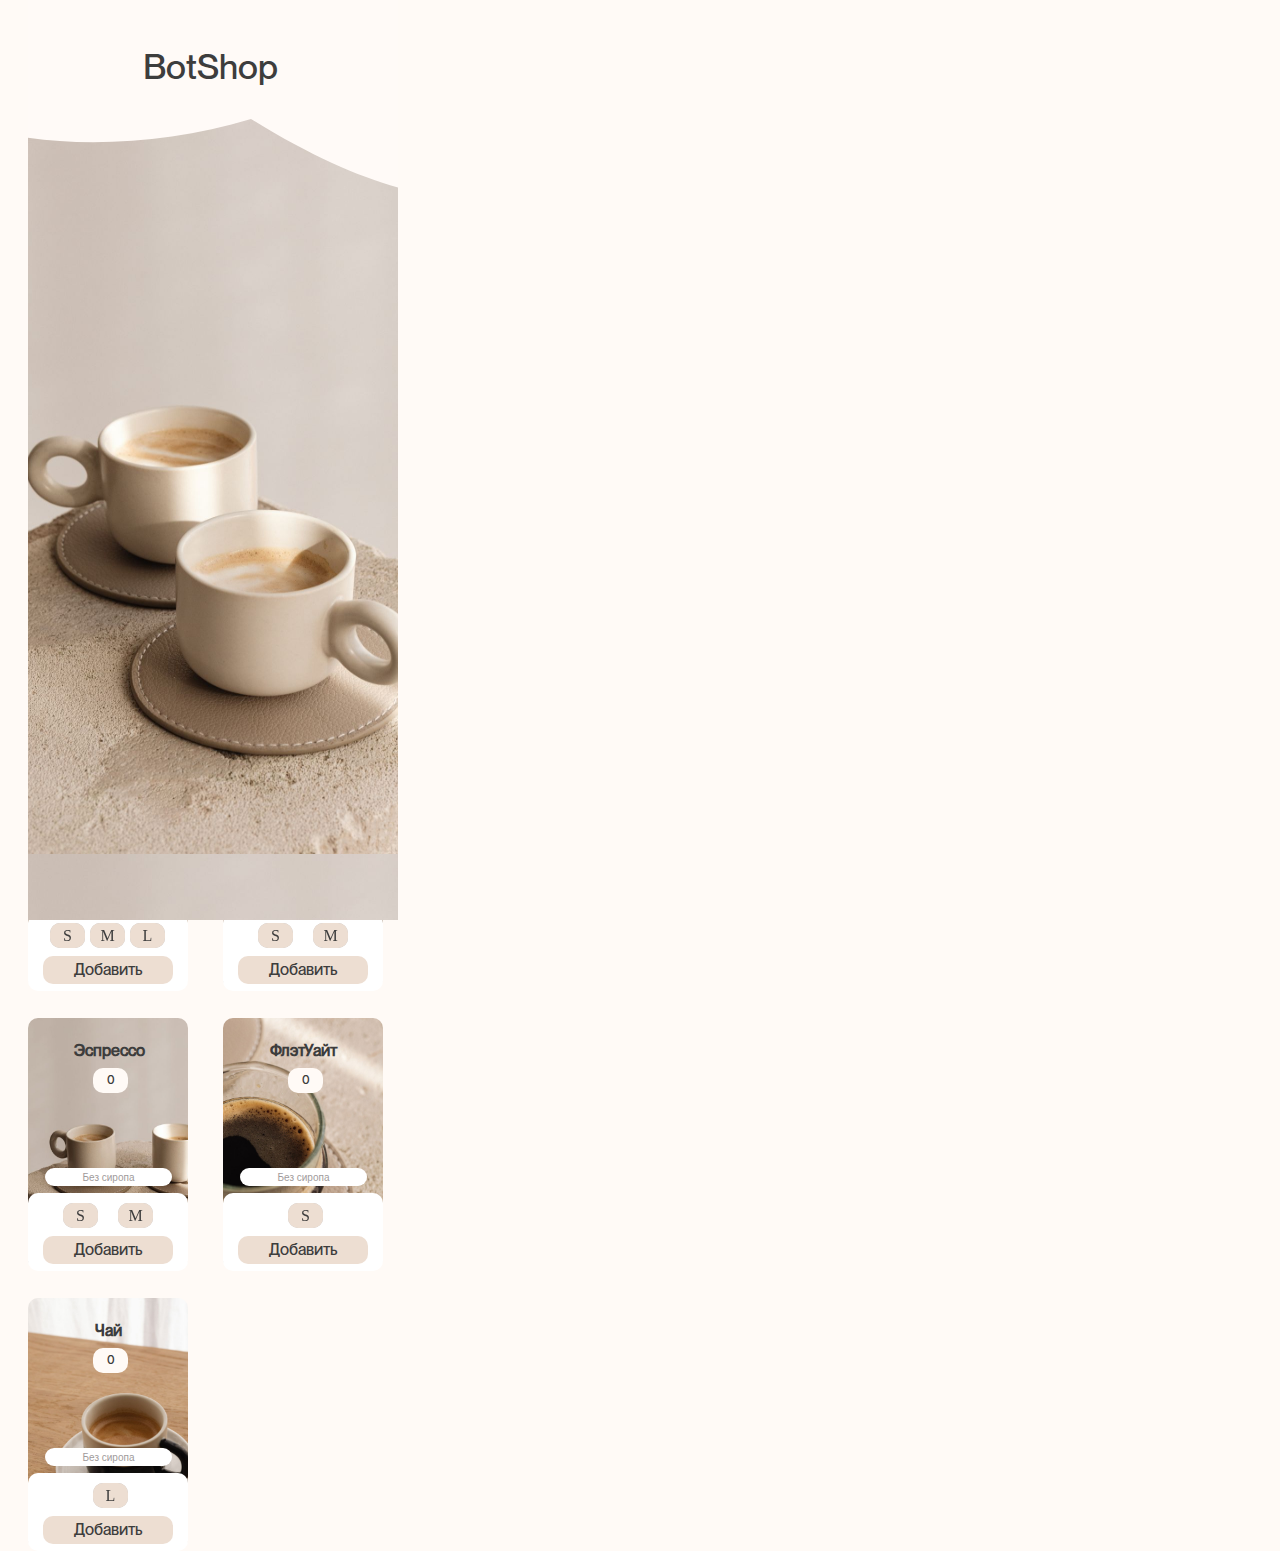
<file: index.html>
<!DOCTYPE html>
<meta name="viewport" content="width=device-width, height=device-height, initial-scale=1.0, user-scalable=no, maximum-scale=1.0">
<html lang="en">
<head>
  <meta charset="UTF-8">
  <meta name="viewport" content="width=device-width, initial-scale=1.0">
  <link rel="stylesheet" href="css/style.css">
  <link rel="stylesheet" href="css/cards_containers.css">
  <link rel="stylesheet" href="css/titles.css">
  <link rel="stylesheet" href="css/buttons.css">
  <link rel="stylesheet" href="css/images.css">
  <link rel="stylesheet" href="css/select.css">
  <link rel="stylesheet" href="css/price.css">
  <link rel="stylesheet" href="css/preloader.css">
  <title>BotShop</title>
</head>
<body>


<h1 class="title">BotShop</h1>
<h2 class="average-price_sum_text">Сумма заказа:</h2>
<h2 class="average-price_text">0</h2>

<div class="container">
  <div class="products"></div>
</div>

<div id="preloader" class="preloader">
  <div class="ellipse"></div>
  <h1 class="title title-preloader">BotShop</h1>
  <div class="loader"></div>
</div>

<script src="https://telegram.org/js/telegram-web-app.js"></script>
<script src="js/app.js"></script>
<script src="js/GetProductsData.js"></script>
<script src="js/preloader.js"></script>
</body>
</html>
</file>
<file: css/style.css>
@font-face {
  font-family: "PP Neue Montreal";
  src: url('fonts/PPNeueMontreal-Medium.otf') format("truetype");
}

body {
  position: relative;
  width: 370px;
  height: 932px;
  background: #FFFAF6
}

.container {
  max-width: 400px;
}

.title {
  position: absolute;
  width: 142px;
  height: 24px;
  left: 135px;
  top: 20px;

  font-family: 'PP Neue Montreal', serif;
  font-style: normal;
  font-weight: 500;
  font-size: 35px;
  line-height: 30px;

  color: #3D3D3D;
}

.average-price_sum_text{
  position: absolute;
  width: 114px;
  height: 15px;
  left: 147px;
  top: 80px;

  font-family: 'PP Neue Montreal', serif;
  font-style: normal;
  font-weight: 500;
  font-size: 13px;
  line-height: 13px;

  color: #A2A2A2;

}

.average-price_text{
  position: absolute;
  width: 114px;
  height: 15px;
  left: 233px;
  top: 80px;

  font-family: 'PP Neue Montreal', serif;
  font-style: normal;
  font-weight: 500;
  font-size: 13px;
  line-height: 13px;

  color: #A2A2A2;
}
</file>
<file: css/cards_containers.css>
.products {
    display: grid;
    gap: 20px;
    grid-template-columns: repeat(auto-fit, minmax(160px, 1fr));
}

.item {
    position: relative;
    flex-direction: column;
    display: flex;
    width: 160px;
    height: 250px;
    left: 20px;
    top: 170px;
    margin-bottom: 10px;
    border-radius: 10px;
}

/* Медиа запросы */

@media (max-width: 1025px) and (min-width: 620px) {
    .products {
        margin-left: 100px;
        gap: 40px;
        grid-template-columns: repeat(4, minmax(160px, 1fr));
    }

    .title {
        margin-left: 300px;
    }

    .average-price_container {
        margin-left: 290px;
    }
}

@media (max-width: 400px) {
    .products {
        gap: 10px;
    }
}
</file>
<file: css/titles.css>
/* Названия */

@font-face {
  font-family: "PP Neue Montreal";
  src: url('fonts/PPNeueMontreal-Medium.otf') format("truetype");
}

.item__title {
  text-align: center;
  align-self: center;
  position: relative;
  width: 68px;
  height: 19px;
  top: -3px;

  font-family: 'PP Neue Montreal', serif;
  font-style: normal;
  font-weight: 700;
  font-size: 16px;
  line-height: 17px;

  color: #3D3D3D;
}

.title_mokka {
  margin-left: -10px;
}

.title_cappuccino {
  margin-left: 5px;
}

.title_americano {
  margin-left: -20px;
}
</file>
<file: css/buttons.css>
/* Кнопки */
@font-face {
  font-family: "PP Neue Montreal";
  src: url('fonts/PPNeueMontreal-Medium.otf') format("truetype");
}

.buttons {
  display: grid;
  grid-template-columns: repeat(auto-fill, minmax(35px, 1fr));
}

.buttons_container{
  position: absolute;
  width: 160px;
  height: 78px;
  left: 0;
  top: 175px;

  background: #FFFFFF;
  border-radius: 10px;
}

.btn__size {
  flex-direction: column;
  margin-top: 113px;
  margin-left: 22px;

  background: #EDDED2;
  color: #3D3D3D;
  border-radius: 10px;
  width: 35px;
  height: 25px;

  filter: drop-shadow(0px 0px 0px rgba(0, 0, 0, 0.25));
}

.one_size{
  margin-left: 65px;
}

.two_size_s{
  margin-left: 35px;
}

.two_size_m{
  margin-left: 50px;
}

.btn__size._active{
  background:#CBC5BC;
}

.btn__size._active .buttons{
  background: #FFFFFF;
}

.btn__size._active .btn__text_size{
  color: white;
}

.btn__text_size{
  text-align: center;
  font-size: 16px;
  margin-top: 4px;
}

.btn__buy {
  box-sizing: border-box;

  position: absolute;
  width: 130px;
  height: 28px;
  left: 15px;
  top: 218px;

  background: #EDDED2;
  border-radius: 10px;
  color: #3D3D3D;
  font-family: 'PP Neue Montreal', serif;
  font-style: normal;
  font-weight: 500;
  line-height: 13px;
}

.btn__text_buy{
  text-align: center;
  font-size: 16px;
  margin-top: 7px;
}

.btn__buy._active{
  background: #CBC5BC;
  color: #FFFFFF;
}
</file>
<file: css/images.css>
/* Фон карточек */

.cappuccino {
  background: url("../img/cappucino.jpeg") 10% 10%;
  background-size: 200px 300px;
}

.latte {
  background: url("../img/latte.jpeg") 10% 40%;
  background-size: 200px 300px;
}

.raf {
  background: url("../img/raf.jpeg") 20% 120%;
  background-size: 200px 300px;
}

.mokka {
  background: url("../img/mokka.jpeg") 10% -60%;
  background-size: 200px 300px;
}

.cacao {
  background: url("../img/cacao.jpeg") 40% 120%;
  background-size: 200px 300px;
}

.flatwhite {
  background: url("../img/flatwhite.jpeg") 10% 10%;
  background-size: 200px 300px;
}

.americano {
  background: url("../img/americano.jpeg") 10% 10%;
  background-size: 200px 300px;
}

.tea {
  background: url("../img/tea.jpeg") 10% 10%;
  background-size: 200px 300px;
}

.espresso {
  background: url("../img/espresso.jpeg") 60% 30%;
  background-size: 350px 250px;
}
</file>
<file: css/select.css>
/* Выбор сиропа */
@font-face {
  font-family: "PP Neue Montreal";
  src: url('fonts/PPNeueMontreal-Medium.otf') format("truetype");
}

.syrup_select_form{
  -moz-appearance: none;
  -webkit-appearance: none;
  appearance: none;
  box-sizing: border-box;

  position: absolute;
  width: 127px;
  height: 18px;
  left: 17px;
  top: 150px;

  background: #FFFFFF;
  color: #9F9B9B;
  padding: 0 28px;

  border-radius: 10px;
  border: #E17B41;
  font-size: 10px;
}

.syrup_select_form._active{
  display: none;
}

select{
  text-align-last: center;
}
</file>
<file: css/price.css>
/* Цены */
@font-face {
  font-family: "PP Neue Montreal";
  src: url('fonts/PPNeueMontreal-Medium.otf') format("truetype");
}

.item__label_price {
  position: absolute;
  width: 35px;
  height: 25px;
  left: 65px;
  top: 50px;

  background: #FFFAF6;
  border-radius: 10px;
}

.item__text_price {
  position: absolute;
  text-align: center;
  width: 21px;
  height: 10px;
  left: 7px;
  top: -15px;

  font-family: 'PP Neue Montreal', serif;
  font-style: normal;
  font-weight: 500;
  font-size: 12px;
  line-height: 14px;
  z-index: 1;

  color: #3D3D3D;
}
</file>
<file: css/preloader.css>
.preloader{
    position: relative;
    left: 20px;
    margin-top: -1400px;
    width: 100%;
    height: 100%;
    background: url("../img/cacao.jpeg") 40% 50%;
    background-size: 600px 800px;
    z-index: 2;
    visibility: visible;
    overflow-y: hidden;
    overflow-x: hidden;
}

.ellipse{
    position: absolute;
    width: 704px;
    height: 448px;
    left: -160px;
    top: -240px;
    overflow-y: hidden;
    overflow-x: hidden;
    transition: 2s;


    background: url("../img/ellipse.svg");
}


.title-preloader{
    margin-left: -20px;
    margin-top:43px;
    transition: 2s;
}

.preloader._done{
    opacity: 0;
    visibility: hidden;
    transition: 2s;
}
.preloader._done .ellipse{
    visibility: hidden;
}

.preloader._done .title-preloader{
    visibility: hidden;
}
</file>
